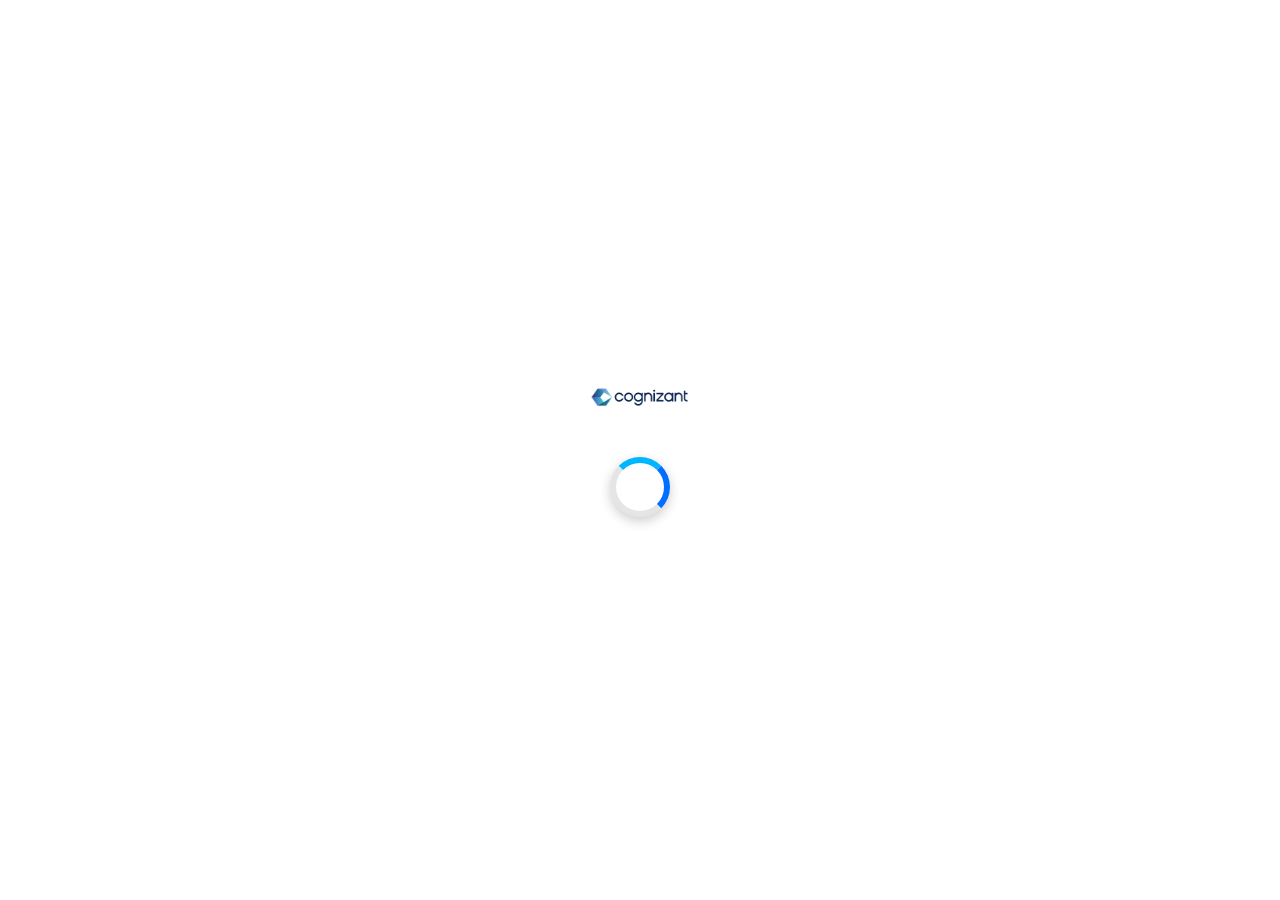
<file: index.html>
<!DOCTYPE html>
<html lang="en">
<head>
  <meta charset="UTF-8" />
  <meta name="viewport" content="width=device-width, initial-scale=1.0"/>
  <title>Loading | GDOC</title>
  <style>
    * {
      margin: 0;
      padding: 0;
      box-sizing: border-box;
    }

    html, body {
      height: 100%;
      width: 100%;
      font-family: 'Poppins', sans-serif;
      background: linear-gradient(135deg, #ffffff, #ffffff);
      color: #000;
    }

    body {
      display: flex;
      align-items: center;
      justify-content: center;
      overflow: hidden;
    }

    .container {
      text-align: center;
      display: flex;
      flex-direction: column;
      align-items: center;
      justify-content: center;
      gap: 10px;
      width: 100%;
      max-width: 400px;
      padding: 20px;
    }

    .logo-img {
      width: 100px;
      max-width: 100%;
      height: auto;
      animation: fadeLogo 1.2s ease-in-out;
    }

    .spinner {
      width: 60px;
      height: 60px;
      border: 6px solid rgba(0, 0, 0, 0.1);
      border-top: 6px solid #00b7ff;
      border-right: 6px solid #006eff;
      border-radius: 50%;
      animation: super-spin 0.6s linear infinite;
      box-shadow: 0 4px 12px rgba(0, 0, 0, 0.2);
      background: radial-gradient(circle at center, rgba(255,255,255,0.3), transparent);
      transition: transform 0.3s ease;
    }

    .spinner:hover {
      transform: scale(1.1);
    }

    .powered-by {
  font-size: 1rem;
  color: #000000cc;
  opacity: 0;
  filter: blur(10px);
  transform: scale(0.5);
  animation: revealMagic 1.2s ease-out 1.3s forwards;
  white-space: nowrap;
  margin-top: 8px; /* ✅ Add this line */
}


    @keyframes super-spin {
      0% {
        transform: rotate(0deg);
      }
      100% {
        transform: rotate(360deg);
      }
    }

    @keyframes fadeLogo {
      from {
        opacity: 0;
        transform: scale(0.8);
      }
      to {
        opacity: 1;
        transform: scale(1);
      }
    }

    @keyframes revealMagic {
      to {
        opacity: 1;
        transform: scale(1);
        filter: blur(0px);
      }
    }

    @media (max-width: 480px) {
      .powered-by {
  font-size: 0.85rem;
  margin-top: 10px; /* Optional bump */
}
      .logo-img {
        width: 80px;
      }

      .spinner {
        width: 45px;
        height: 45px;
        border-width: 5px;
      }

      .powered-by {
        font-size: 0.85rem;
      }
    }
  </style>
</head>
<body>

  <div class="container">
    <img src="img/Clogo.png" alt="Logo" class="logo-img" />
    <div class="spinner"></div>
    <div class="powered-by">Desgined by Ajith & Mercy</div>
  </div>

  <script>
    setTimeout(() => {
      window.location.href = "login and signup.html";
    }, 5000);
  </script>

</body>
</html>
</file>
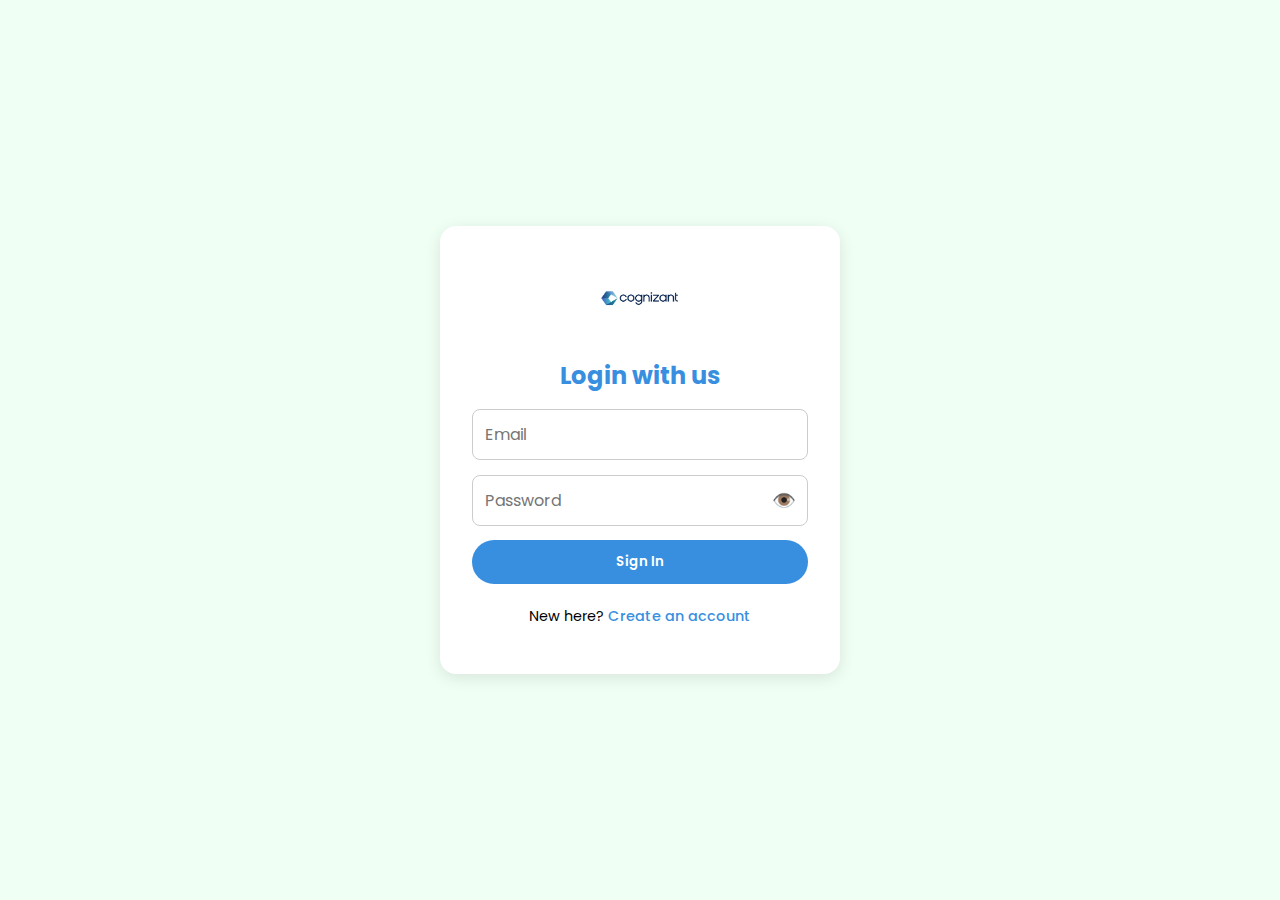
<file: login and signup.html>
<!DOCTYPE html>
<html lang="en">
<head>
  <meta charset="UTF-8" />
  <meta name="viewport" content="width=device-width, initial-scale=1.0"/>
  <title>Farm Pick - Login / Sign Up</title>
  <link rel="stylesheet" href="css/Login And Registration CSS.css" />
  <script defer src="js\Login And Registration JS.js"></script>
</head>
<body>

<!-- Popup -->
<div class="popup" id="popup"></div>

<!-- Main Container -->
<div class="container">

  <!-- Sign In Form -->
  <div class="form-box show" id="signin-box">
    <img src="img/Clogo.png" class="logo-img" alt="Farm Pick Logo" />
    <h2>Login with us</h2>
    <form id="signin-form">
      <input type="email" placeholder="Email" required id="signin-email" />
      <div class="password-wrapper">
        <input type="password" placeholder="Password" required id="signin-password" />
        <span class="toggle-password" data-target="signin-password">👁️</span>
      </div>
      <button type="submit" class="btn">Sign In</button>
      <p class="link-text">New here? <a href="#" id="show-signup">Create an account</a></p>
    </form>
  </div>

  <!-- Sign Up Form -->
  <div class="form-box hide" id="signup-box">
    <img src="/img/Clogo.png" class="logo-img" alt="Farm Pick Logo" />
    <h2>Create Your Account</h2>
    <form id="signup-form">
      <input type="text" placeholder="Name" required id="signup-name" />
      <input type="email" placeholder="Email" required id="signup-email" />
      <div class="password-wrapper">
        <input type="password" placeholder="Password" required id="signup-password" />
        <span class="toggle-password" data-target="signup-password">👁️</span>
      </div>
      <input type="text" placeholder="Phone (optional)" id="signup-phone" />
      <button type="submit" class="btn">Sign Up</button>
      <p class="link-text">Already have an account? <a href="#" id="show-signin">Sign in</a></p>
    </form>
  </div>

</div>

</body>
</html>
</file>
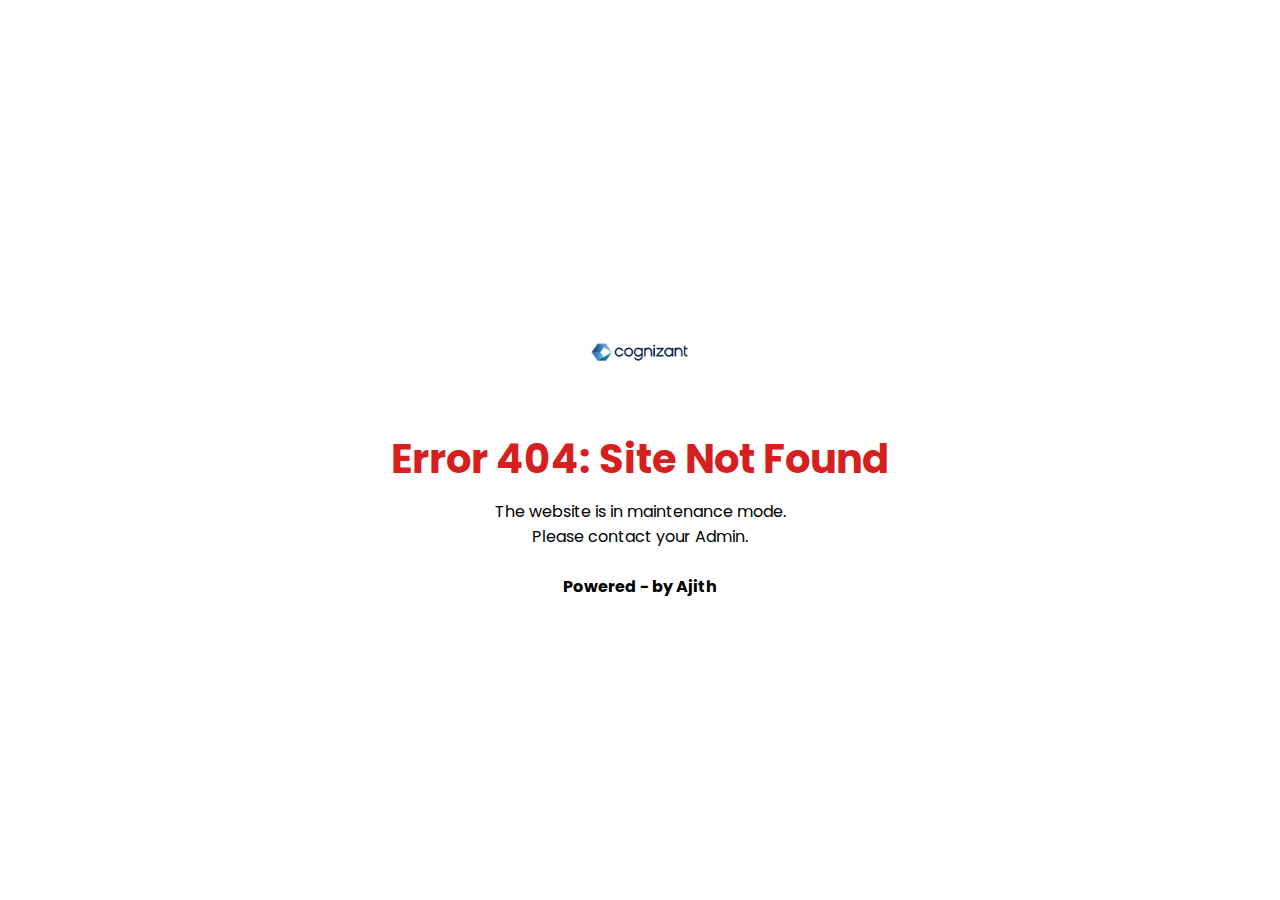
<file: mm.html>
<!DOCTYPE html>
<html lang="en">
<head>
  <meta charset="UTF-8">
  <title>Error 404 - Site Not Found</title>
  <meta name="viewport" content="width=device-width, initial-scale=1.0">
  <link href="https://fonts.googleapis.com/css2?family=Poppins:wght@400;600&display=swap" rel="stylesheet">
  <style>
    * {
      margin: 0;
      padding: 0;
      box-sizing: border-box;
    }

    body {
      height: 100vh;
      background: #ffffff;
      color: #f8fafc;
      font-family: 'Poppins', sans-serif;
      display: flex;
      justify-content: center;
      align-items: center;
      text-align: center;
      overflow: hidden;
    }

    .container {
      max-width: 600px;
      padding: 20px;
      animation: pixelFade 4s infinite alternate;
    }

    .logo {
      width: 100px;
      height: 100px;
      object-fit: contain;
      margin-bottom: 20px;
      animation: pixelFade 4s infinite alternate;
    }

    h1 {
      font-size: 2.5rem;
      margin-bottom: 10px;
      color: #d62020;
    }

    p {
      font-size: 1rem;
      color: #000000;
    }

    @keyframes pixelFade {
      0% {
        opacity: 1;
        filter: blur(0) drop-shadow(0 0 0px #fff);
        transform: scale(1);
      }
      50% {
        opacity: 0.3;
        filter: blur(2px) drop-shadow(0 0 4px #38bdf8);
        transform: scale(0.98);
      }
      100% {
        opacity: 1;
        filter: blur(0) drop-shadow(0 0 0px #fff);
        transform: scale(1);
      }
    }

    footer {
      position: absolute;
      bottom: 15px;
      width: 100%;
      text-align: center;
      font-size: 0.85rem;
      color: #64748b;
    }

    @media (max-width: 480px) {
      h1 { font-size: 1.8rem; }
      p { font-size: 0.9rem; }
      .logo { width: 80px; height: 80px; }
    }
  </style>
</head>
<body>
  <div class="container">
    <img src="/img/Clogo.png" alt="Logo" class="logo" />
    <h1>Error 404: Site Not Found</h1>
    <p>The website is in maintenance mode.<br>
    Please contact your Admin.</p>
    <br>
    <p><strong>Powered - by Ajith</strong></p>
  </div>
</file>
<file: css/Login And Registration CSS.css>
@import url('https://fonts.googleapis.com/css2?family=Poppins:wght@300;400;600&display=swap');

* {
  box-sizing: border-box;
  font-family: 'Poppins', sans-serif;
}

body {
  background-color: #f0fff4;
  display: flex;
  justify-content: center;
  align-items: center;
  height: 100vh;
  margin: 0;
  padding: 0;
}

.container {
  width: 90%;
  max-width: 400px;
  background: #ffffff;
  box-shadow: 0 4px 16px rgba(0,0,0,0.1);
  padding: 2rem;
  border-radius: 16px;
  transition: all 0.3s ease-in-out;
  position: relative;
}

.logo-img {
  width: 80px;
  display: block;
  margin: 0 auto 1rem;
}

h2 {
  text-align: center;
  color: #388fe0;
  margin-bottom: 1rem;
}

form {
  display: flex;
  flex-direction: column;
  gap: 0.9rem;
}

input {
  padding: 12px;
  border-radius: 8px;
  border: 1px solid #ccc;
  font-size: 1rem;
  width: 100%;
}

.password-wrapper {
  position: relative;
}

.password-wrapper input {
  padding-right: 40px;
}

.toggle-password {
  position: absolute;
  right: 12px;
  top: 50%;
  transform: translateY(-50%);
  cursor: pointer;
  font-size: 1.2rem;
  user-select: none;
  color: #555;
}

.btn {
  padding: 12px;
  border: none;
  background-color: #388fe0;
  color: white;
  font-weight: 600;
  border-radius: 30px;
  cursor: pointer;
  transition: background-color 0.3s ease;
}

.btn:hover {
  background-color: #388fe0;
}

.link-text {
  text-align: center;
  font-size: 0.9rem;
  margin-top: 0.5rem;
}

.link-text a {
  color: #388fe0;
  text-decoration: none;
  font-weight: 500;
}

.popup {
  position: fixed;
  top: 20px;
  left: 50%;
  transform: translateX(-50%);
  padding: 12px 24px;
  background-color: #333;
  color: white;
  border-radius: 6px;
  font-size: 0.9rem;
  display: none;
  z-index: 1000;
}

.popup.success {
  background-color: #388fe0;
}

.popup.error {
  background-color: #f44336;
}

.hide {
  display: none;
}

.show {
  display: block;
}

/* Responsive */
@media (max-width: 500px) {
  .container {
    padding: 1.5rem;
  }
}
</file>
